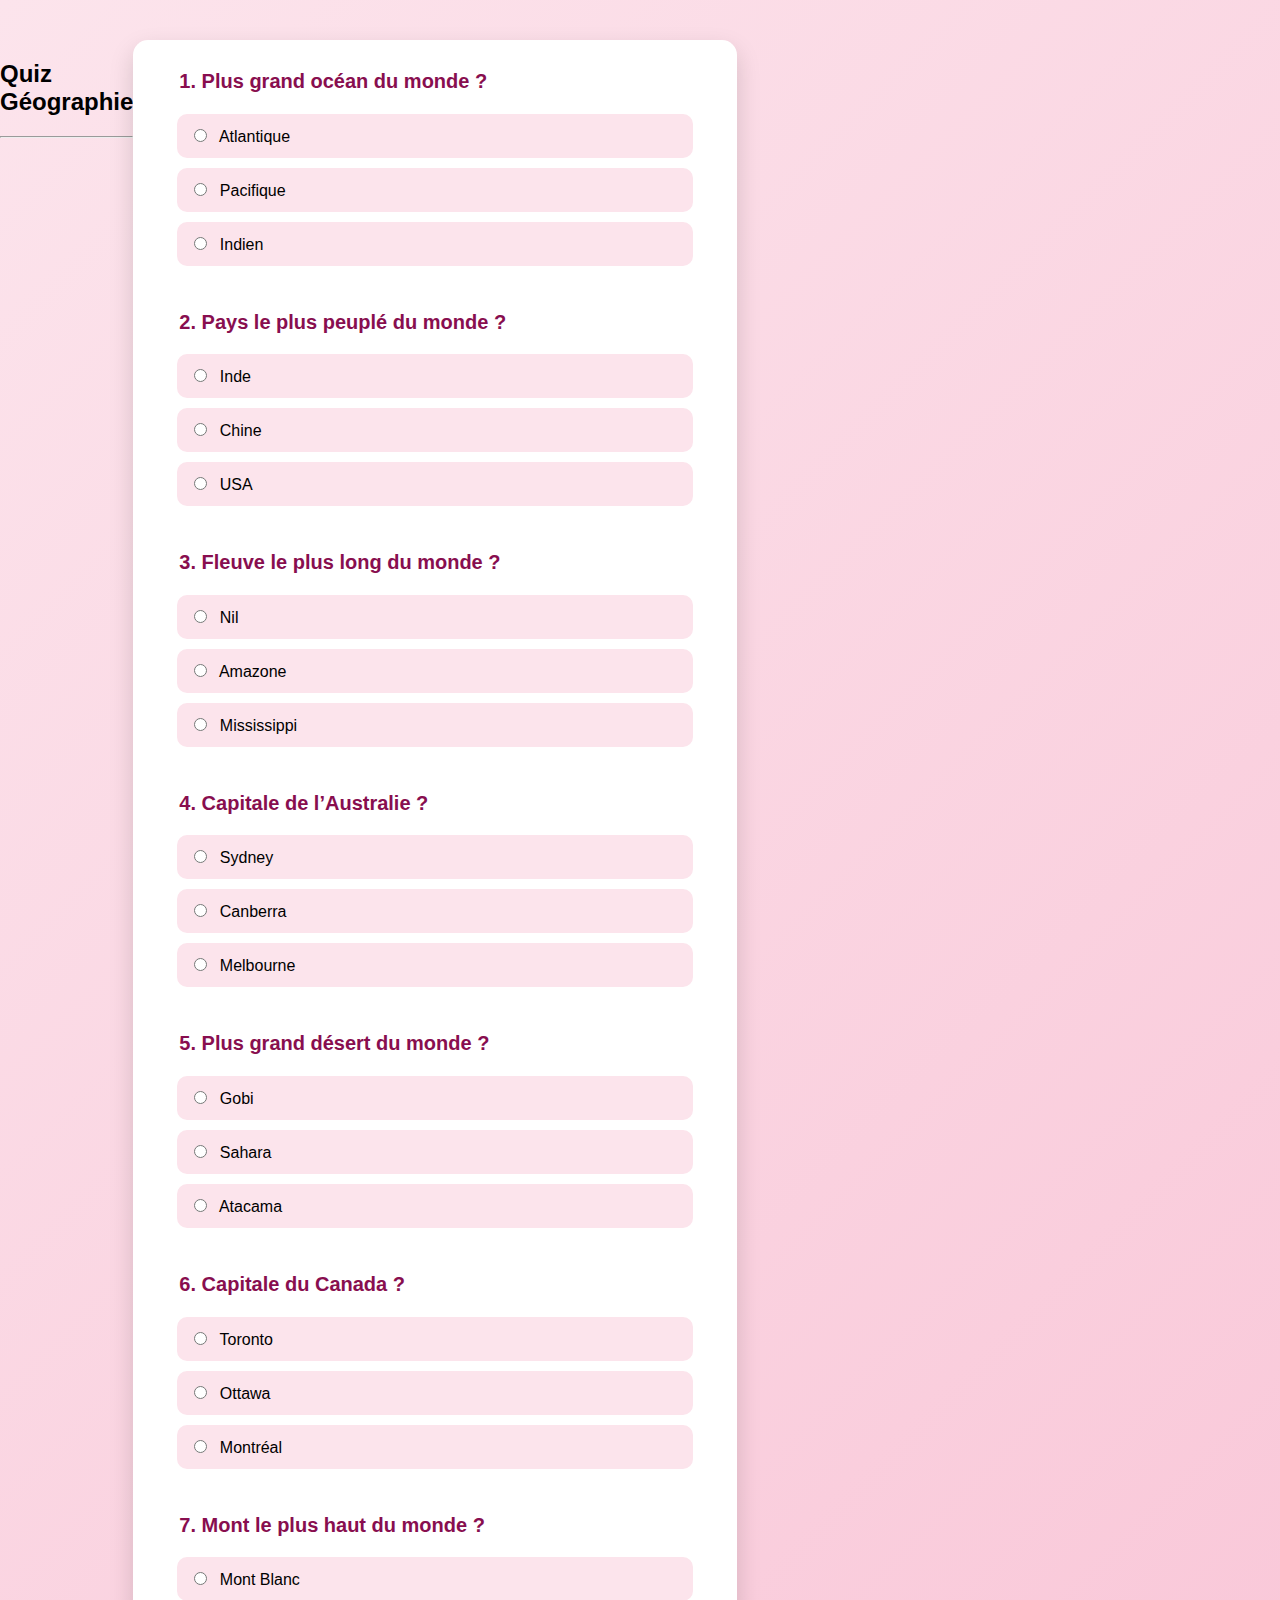
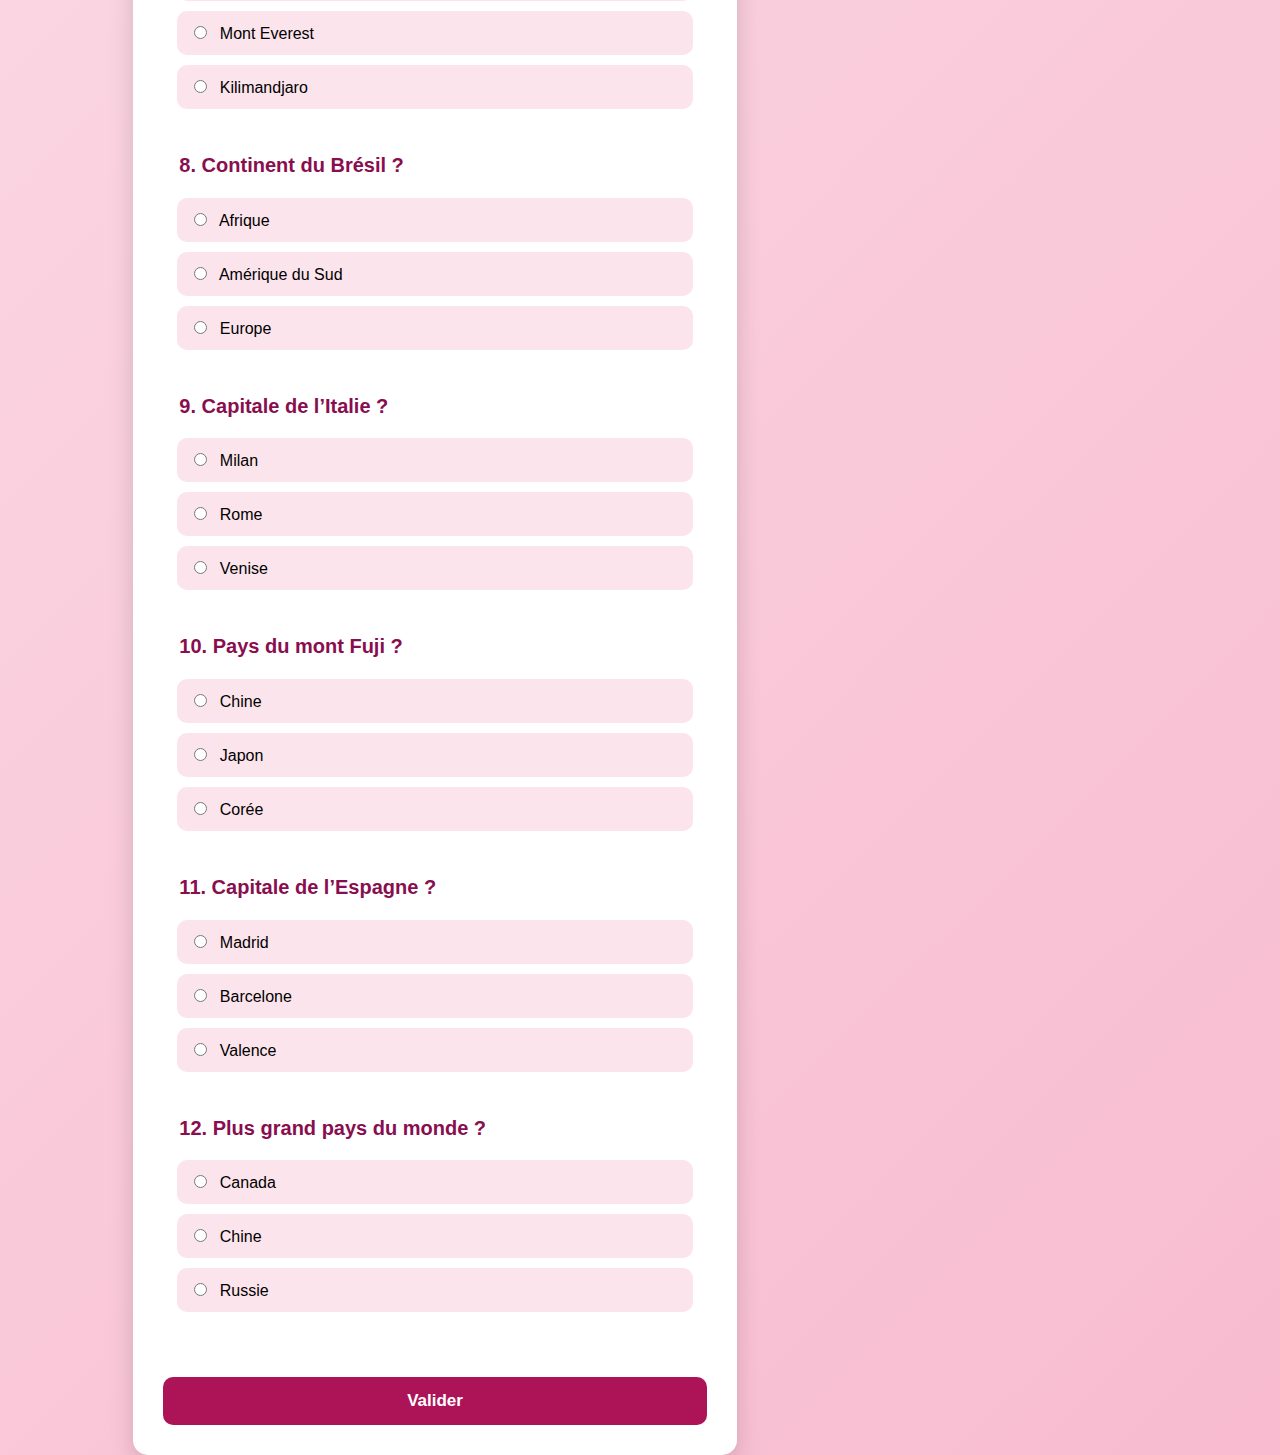
<file: quiz.html>
<!DOCTYPE html>
<html lang="en">
<head>
    <meta charset="UTF-8">
    <meta name="viewport" content="width=device-width, initial-scale=1.0">
    <title>Quiz</title>
    <link rel="stylesheet" href="style_quiz.css">
</head>
<body>
     <div><h2>Quiz Géographie</h2>
    <hr>
</div>
<form id="Form">

<form id="Form">

<fieldset>
<legend>1. Plus grand océan du monde ?</legend>
<label><input type="radio" name="q1" value="a"> Atlantique</label>
<label><input type="radio" name="q1" value="b"> Pacifique</label>
<label><input type="radio" name="q1" value="c"> Indien</label>
</fieldset>

<fieldset>
<legend>2. Pays le plus peuplé du monde ?</legend>
<label><input type="radio" name="q2" value="a"> Inde</label>
<label><input type="radio" name="q2" value="b"> Chine</label>
<label><input type="radio" name="q2" value="c"> USA</label>
</fieldset>

<fieldset>
<legend>3. Fleuve le plus long du monde ?</legend>
<label><input type="radio" name="q3" value="a"> Nil</label>
<label><input type="radio" name="q3" value="b"> Amazone</label>
<label><input type="radio" name="q3" value="c"> Mississippi</label>
</fieldset>

<fieldset>
<legend>4. Capitale de l’Australie ?</legend>
<label><input type="radio" name="q4" value="a"> Sydney</label>
<label><input type="radio" name="q4" value="b"> Canberra</label>
<label><input type="radio" name="q4" value="c"> Melbourne</label>
</fieldset>

<fieldset>
<legend>5. Plus grand désert du monde ?</legend>
<label><input type="radio" name="q5" value="a"> Gobi</label>
<label><input type="radio" name="q5" value="b"> Sahara</label>
<label><input type="radio" name="q5" value="c"> Atacama</label>
</fieldset>

<fieldset>
<legend>6. Capitale du Canada ?</legend>
<label><input type="radio" name="q6" value="a"> Toronto</label>
<label><input type="radio" name="q6" value="b"> Ottawa</label>
<label><input type="radio" name="q6" value="c"> Montréal</label>
</fieldset>

<fieldset>
<legend>7. Mont le plus haut du monde ?</legend>
<label><input type="radio" name="q7" value="a"> Mont Blanc</label>
<label><input type="radio" name="q7" value="b"> Mont Everest</label>
<label><input type="radio" name="q7" value="c"> Kilimandjaro</label>
</fieldset>

<fieldset>
<legend>8. Continent du Brésil ?</legend>
<label><input type="radio" name="q8" value="a"> Afrique</label>
<label><input type="radio" name="q8" value="b"> Amérique du Sud</label>
<label><input type="radio" name="q8" value="c"> Europe</label>
</fieldset>

<fieldset>
<legend>9. Capitale de l’Italie ?</legend>
<label><input type="radio" name="q9" value="a"> Milan</label>
<label><input type="radio" name="q9" value="b"> Rome</label>
<label><input type="radio" name="q9" value="c"> Venise</label>
</fieldset>

<fieldset>
<legend>10. Pays du mont Fuji ?</legend>
<label><input type="radio" name="q10" value="a"> Chine</label>
<label><input type="radio" name="q10" value="b"> Japon</label>
<label><input type="radio" name="q10" value="c"> Corée</label>
</fieldset>

<fieldset>
<legend>11. Capitale de l’Espagne ?</legend>
<label><input type="radio" name="q11" value="a"> Madrid</label>
<label><input type="radio" name="q11" value="b"> Barcelone</label>
<label><input type="radio" name="q11" value="c"> Valence</label>
</fieldset>

<fieldset>
<legend>12. Plus grand pays du monde ?</legend>
<label><input type="radio" name="q12" value="a"> Canada</label>
<label><input type="radio" name="q12" value="b"> Chine</label>
<label><input type="radio" name="q12" value="c"> Russie</label>
</fieldset>

<button type="button" onclick="validequiz()">Valider</button>
</form>

<div id="resultat"></div>
    <script src="quiz.js" ></script>
    
</body>
</html>
</file>
<file: style_quiz.css>
body {
    font-family: 'Segoe UI', Tahoma, sans-serif;
    margin: 0;
    min-height: 100vh;
    background: linear-gradient(135deg, #fce4ec, #f8bbd0);
    display: flex;
    justify-content: center;
    align-items: flex-start;
    padding-top: 40px;
}
form {
    width: 90%;
    max-width: 650px;
    background-color: #ffffff;
    border-radius: 15px;
    padding: 30px;
    box-shadow: 0 10px 25px rgba(0, 0, 0, 0.15);
}
#resultat h2 {
    color: #ad1457;
    font-size: 28px;
    margin-bottom: 10px;
}
fieldset {
    border: none;
    margin-bottom: 25px;
}
legend {
    color: #880e4f;
    font-size: 20px;
    font-weight: bold;
    margin-bottom: 15px;
}
label {
    display: block;
    background-color: #fce4ec;
    padding: 12px;
    margin-bottom: 10px;
    border-radius: 10px;
    cursor: pointer;
    transition: all 0.3s ease;
}
label:hover {
    background-color: #f8bbd0;
    transform: scale(1.02);
}
input[type="radio"] {
    margin-right: 8px;
}
button {
    width: 100%;
    background-color: #ad1457;
    color: #fff;
    padding: 14px;
    border: none;
    border-radius: 10px;
    font-size: 17px;
    font-weight: bold;
    cursor: pointer;
    margin-top: 20px;
    transition: background-color 0.3s;
}
button:hover {
    background-color: #880e4f;
}
#resultat {
    width: 90%;
    max-width: 650px;
    margin-top: 30px;
    text-align: center;
}
#resultat p {
    font-size: 18px;
    font-weight: 600;
}
</file>
